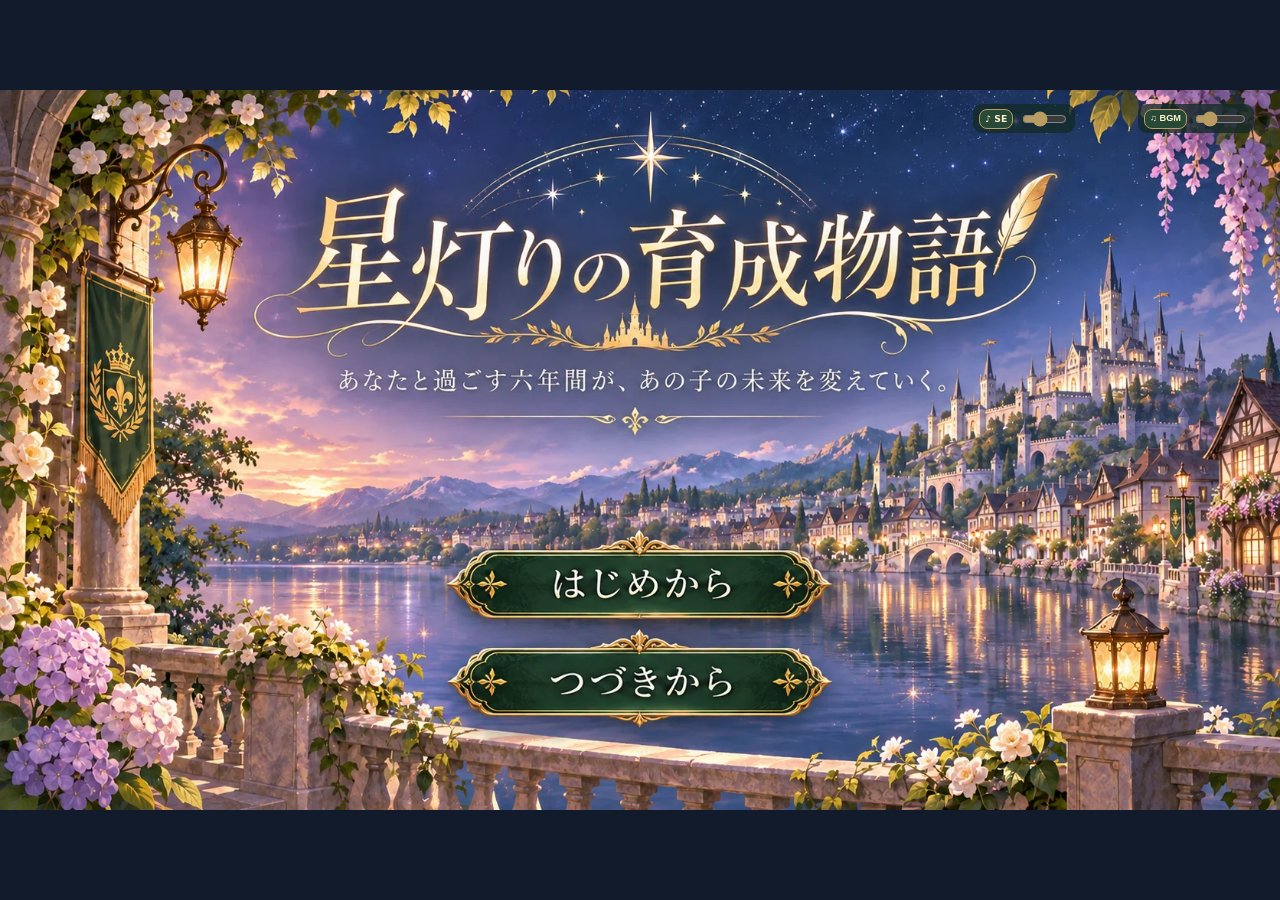
<file: index.html>
<!doctype html>
<html lang="ja"><head><meta charset="utf-8"><meta name="viewport" content="width=device-width,initial-scale=1,viewport-fit=cover"><meta name="theme-color" content="#080d12"><title>エルゼン王国 星灯りの育成物語</title>
<style>
html,body{margin:0;width:100%;height:100%;overflow:hidden;background:#080d12;-webkit-text-size-adjust:100%;text-size-adjust:100%}
#canvas-viewport{position:absolute;inset:0;overflow:auto;overscroll-behavior:contain;-webkit-overflow-scrolling:touch}
#canvas-surface{position:relative;width:100%;height:100%}
#canvas-holder{position:absolute;inset:0 auto auto 0;width:100%;height:100%}
#game-frame{position:relative;display:block;border:0;width:100%;height:100%;transform-origin:top left}
#canvas-tools[hidden]{display:none!important}
#canvas-tools{position:fixed;z-index:5;display:flex;gap:3px;align-items:center;padding:3px;background:#07121bd9;border-radius:6px;color:#edf1ee;box-sizing:border-box;font:12px/1.2 sans-serif}
#canvas-tools button{box-sizing:border-box;min-width:30px;min-height:28px;border:1px solid #91a5ad88;border-radius:4px;background:#18303b;color:inherit;padding:3px 7px;font:12px/1.2 sans-serif;cursor:pointer}
#canvas-tools button:focus-visible{outline:2px solid #f9dd9a;outline-offset:2px}
#canvas-ratio{position:absolute;overflow:hidden;width:1px;height:1px;clip-path:inset(50%)}
</style></head><body>
<main id="canvas-viewport" aria-label="エルゼン王国 星灯りの育成物語"><div id="canvas-surface"><div id="canvas-holder"><iframe id="game-frame" title="エルゼン王国 星灯りの育成物語" allow="autoplay; fullscreen" src="about:blank"></iframe></div></div></main>
<nav id="canvas-tools" aria-label="画面全体の拡大縮小" hidden><button id="canvas-minus" aria-label="画面全体を縮小">−</button><button id="canvas-plus" aria-label="画面全体を拡大">＋</button><button id="canvas-reset">全体</button><span id="canvas-ratio" role="status" aria-live="polite"></span></nav>
<script src="whole-canvas.js?v=1"></script></body></html>
</file>
<file: style.css>
:root{font-family:"Hiragino Kaku Gothic ProN","Yu Gothic",Meiryo,system-ui,sans-serif;color:#283b32;background:#e9e1ce;font-synthesis:none}*{box-sizing:border-box}body{margin:0;background:radial-gradient(circle at 50% 0,#f7f0df 0,#e8dfca 65%,#d9cdb5 100%);min-height:100vh}button,input,select{font:inherit}button{cursor:pointer;border:1px solid #b39b6f;border-radius:9px;background:#faf4e4;color:#30463a;padding:10px 15px;font-weight:700}button:hover:not(:disabled){filter:brightness(.96)}button:focus-visible,input:focus-visible,select:focus-visible{outline:3px solid #bd9c54;outline-offset:2px}button:disabled{opacity:.48;cursor:not-allowed}.primary{background:#315645;color:#fff8e9;border-color:#315645;box-shadow:0 3px 0 #1d392d}.gold{background:#bd9350;color:#fff;border-color:#a58042}.quiet{background:transparent;border-color:#8a9a8b;color:inherit}.danger{color:#9b493d;border-color:#c6a49b}.app-shell{max-width:1210px;margin:auto;padding:0 24px}.topbar{display:flex;align-items:center;justify-content:space-between;gap:20px;padding:26px 0 19px;border-bottom:2px solid #bfae89}.topbar h1{font-family:Georgia,"Yu Mincho",serif;font-size:clamp(25px,3vw,37px);margin:4px 0;color:#284637;letter-spacing:.08em}.eyebrow,.kicker{font-size:11px;letter-spacing:.19em;color:#8b7147;font-weight:800}.top-actions{display:flex;gap:8px;flex-wrap:wrap}main{padding:26px 0 35px;min-height:65vh}footer{text-align:center;padding:18px;color:#827960;font-size:12px;border-top:1px solid #c7b998}.panel{background:#fffaf0;border:1px solid #cdbd99;border-radius:15px;box-shadow:0 7px 18px #4e452a12;overflow:hidden}.panel-pad{padding:23px}.panel-head{padding:16px 22px;background:#e9dfc9;border-bottom:1px solid #d0bd91;display:flex;justify-content:space-between;align-items:center;gap:10px}.panel-head h2,.panel h2{font-family:Georgia,"Yu Mincho",serif;margin:0;font-size:20px;color:#304a3b}.hero{max-width:820px;margin:30px auto}.hero-inner{padding:45px clamp(24px,6vw,70px);text-align:center}.seal{width:82px;height:82px;margin:0 auto 22px;border:2px solid #b49a60;border-radius:50%;display:grid;place-items:center;color:#ae8641;font-family:Georgia,serif;font-size:35px;box-shadow:inset 0 0 0 5px #f6ecd5}.hero h2{font-size:clamp(29px,5vw,46px);line-height:1.4}.lead{font-size:15px;color:#6b6758;line-height:2;max-width:580px;margin:20px auto 28px}.name-input{max-width:310px;margin:0 auto 20px;text-align:left}.name-input label{font-size:13px;font-weight:700;display:block;margin-bottom:7px}input[type=text],input[type=number],select{width:100%;padding:11px 12px;border:1px solid #c8b896;border-radius:8px;background:#fffdf7;color:#2c4236}.hero-buttons{display:flex;justify-content:center;flex-wrap:wrap;gap:11px}.hero-buttons button{min-width:150px}.hint{font-size:12px;color:#8a7962;line-height:1.6}.dashboard{display:grid;grid-template-columns:310px minmax(0,1fr);gap:20px}.side-stack,.main-stack{display:flex;flex-direction:column;gap:19px}.identity{text-align:center;background:linear-gradient(150deg,#315443,#213c31);padding:26px;color:#f9edcf}.portrait{border:1px solid #bca674;border-radius:50%;width:94px;height:94px;display:grid;place-items:center;margin:0 auto 14px;font-size:42px;background:#446b55;color:#ffedbf}.identity h2{color:#fff6db;font-size:25px}.identity p{margin:7px 0;color:#d8d2b7;font-size:13px}.date-line{display:flex;justify-content:space-around;border-top:1px solid #718a79;padding-top:16px;margin-top:18px}.date-line strong{display:block;font-size:20px;color:#fff}.date-line small{font-size:11px;color:#d7d0b6}.stats{display:grid;gap:13px}.stat-row{display:grid;grid-template-columns:48px 1fr 32px;align-items:center;gap:9px;font-size:13px}.bar{height:8px;background:#e9e1d0;border-radius:20px;overflow:hidden}.fill{height:100%;background:#53806b;border-radius:20px}.resource-list{display:grid;grid-template-columns:1fr 1fr;gap:10px}.resource{padding:12px;border:1px solid #ded2b7;background:#f8f0df;border-radius:9px}.resource span{font-size:11px;color:#776e5c}.resource strong{display:block;font-size:20px;margin-top:4px}.resource small{display:block;color:#9b7855;font-size:10px}.section-note{font-size:13px;color:#756e5d;line-height:1.7;margin:8px 0 0}.schedule-grid{display:grid;grid-template-columns:repeat(2,minmax(0,1fr));gap:12px;margin:17px 0}.slot{border:1px solid #d9c8a8;border-radius:12px;padding:13px;background:#fcf6e8}.slot label{display:block;font-size:12px;font-weight:800;color:#8a734a;margin-bottom:8px}.slot select{font-weight:700}.slot .effect{font-size:12px;color:#746d5c;min-height:36px;margin:10px 0 0;line-height:1.5}.cost{background:#f2ead7;border-radius:9px;padding:14px;display:flex;align-items:center;justify-content:space-between;gap:12px;flex-wrap:wrap}.cost strong{font-size:15px}.cost small{display:block;color:#756e5e;font-size:12px;margin-top:4px}.actions{display:flex;justify-content:flex-end;gap:10px;margin-top:17px;flex-wrap:wrap}.speech{border-left:4px solid #b89455;background:#f5eddb;padding:15px 17px;border-radius:4px 10px 10px 4px;color:#455a49;line-height:1.8}.speech:before{content:'本人のことば';display:block;font-size:10px;color:#987747;font-weight:bold;letter-spacing:.12em}.warning{border:1px solid #cf9a79;background:#fff0e1;padding:12px 14px;border-radius:9px;color:#8b4b37;font-size:13px;line-height:1.6;margin-top:12px}.notice{font-size:13px;color:#58705b;margin-top:12px}.progress{height:10px;background:#e1d4b9;border-radius:50px;overflow:hidden;margin:18px 0}.progress .fill{background:#b58c4e}.phase-heading{font-family:Georgia,"Yu Mincho",serif;font-size:27px;margin:8px 0 6px;color:#304a3b}.center{max-width:780px;margin:20px auto}.log-list{display:flex;flex-direction:column;gap:9px;max-height:340px;overflow:auto;margin:17px 0}.log-entry{padding:13px 15px;background:#f6eedb;border:1px solid #e0d2b3;border-radius:9px;font-size:13px;line-height:1.7}.log-entry strong{color:#345a45}.log-entry small{color:#826e51}.event-card{border-top:5px solid #b38b4d}.event-card .event-body{padding:30px}.event-card h2{font-size:28px;margin:7px 0 15px}.event-card p{line-height:1.9;color:#5b6153}.choices{display:grid;gap:10px;margin-top:24px}.choices button{text-align:left;padding:14px 18px}.result-grid{display:grid;grid-template-columns:repeat(2,1fr);gap:10px;margin:18px 0}.delta{padding:10px 13px;background:#f6eddb;border-radius:9px;font-size:13px;display:flex;justify-content:space-between}.positive{color:#2d7550}.negative{color:#a15a42}.ending{text-align:center;padding:40px 28px}.ending .job{font-family:Georgia,"Yu Mincho",serif;color:#9b7946;font-size:clamp(34px,5vw,52px);margin:9px 0 15px}.ending p{line-height:2;max-width:590px;margin:16px auto}.tag{font-size:11px;color:#796a4d;border:1px solid #cdbb96;padding:5px 9px;border-radius:30px}.debug-toggle{margin-top:20px;font-size:12px;background:transparent;border:0;color:#8a846e;text-decoration:underline}.debug-panel{margin-top:16px;padding:17px;border:1px dashed #baa781;background:#f6f0e1;border-radius:10px}.debug-grid{display:grid;grid-template-columns:repeat(3,1fr);gap:11px}.debug-grid label{font-size:12px}.debug-grid input,.debug-grid select{margin-top:5px}.debug-actions{display:flex;gap:8px;flex-wrap:wrap;margin-top:14px}.turn-badge{background:#315443;color:white;padding:7px 12px;border-radius:30px;font-size:12px}.mini-muted{color:#85775f;font-size:12px}.divider{height:1px;background:#dfd1b4;margin:20px 0}@media(max-width:850px){.dashboard{grid-template-columns:1fr}.side-stack{display:grid;grid-template-columns:1fr 1fr}.identity{grid-row:span 2}.app-shell{padding:0 15px}}@media(max-width:570px){.topbar{align-items:flex-start;flex-direction:column;padding-top:17px}.topbar h1{font-size:26px}.top-actions{width:100%}.top-actions button{flex:1}.side-stack{display:flex}.schedule-grid,.result-grid{grid-template-columns:1fr}.panel-pad{padding:18px}.panel-head{padding:14px 17px}.hero{margin:5px auto}.hero-inner{padding:30px 20px}.debug-grid{grid-template-columns:repeat(2,1fr)}.cost{align-items:flex-start}.actions button{flex:1}.resource strong{font-size:17px}}
</file>
<file: world.css>
/* 世界設定 Ver.1.0 の控えめな色彩調整。既存のレスポンシブ構造を維持。 */
.place-note{margin:5px 0 0;color:#74664f;font-size:11px;line-height:1.65}
.date-line{gap:7px}
.date-line>div:nth-child(2){flex:1.5}
.date-line>div:nth-child(2) strong{font-size:13px;line-height:1.4;white-space:normal}
.topbar{border-bottom-color:#986e4d}
.panel{border-color:#b9a082;box-shadow:0 7px 18px #3f2d2416}
.panel-head{background:#eadac1}
.seal{border-color:#9a6c4c;color:#935d3c}
.tag{border-color:#a77d61}
.identity{background:linear-gradient(145deg,#2a443c,#40352f)}
.speech{border-left-color:#9b5e50}
.gold{background:#a66d47}
.primary{background:#2d4c43}
.kicker{color:#865244}
</file>
<file: training-ui.css>
/* 1672×941 の実背景と同一コンテナで位置・サイズを管理する。 */
body.training-mode{background:#251f17}
body.training-mode .app-shell{max-width:none;padding:0}
body.training-mode .topbar,body.training-mode footer{display:none}
body.training-mode main{padding:0;min-height:0}
.training-wrap{max-width:1672px;margin:auto;color:#3b2a1c;font-family:"Yu Mincho","Hiragino Mincho ProN",Georgia,serif}
.training-stage{position:relative;width:min(100%,177.6833dvh);margin:0 auto;aspect-ratio:1672 / 941;container-type:inline-size;overflow:hidden;isolation:isolate;-webkit-text-size-adjust:100%;text-size-adjust:100%}
.training-background{position:absolute;inset:0;width:100%;height:100%;object-fit:fill;pointer-events:none;user-select:none;z-index:-1}
.training-top-title{position:absolute;left:2.8%;top:.7%;height:5.6%;width:63%;display:flex;align-items:center;gap:2.5%;color:#fbe9b9;text-shadow:0 2px 3px #071e14;font-weight:700;white-space:nowrap}
.training-top-title h2{font-size:2.05cqw;margin:0;letter-spacing:.09em;color:inherit}
.training-top-title small{position:absolute;left:25cqw;top:28%;font-size:1.08cqw;letter-spacing:.12em}
.training-top-button{position:absolute;top:.75%;height:4.8%;border:0;background:transparent;box-shadow:none;color:#f8eac3;font-size:1.13cqw;border-radius:9px;padding:0;font-family:inherit}
.training-save{left:76.9%;width:9.3%}.training-home{left:87.5%;width:11.2%}
.training-top-button:hover{background:#fff7dc1c;filter:none}
.training-portrait{position:absolute;left:.4%;top:6.7%;width:32.1%;height:93.3%;pointer-events:none;z-index:1;overflow:hidden}
.training-character-slot{position:absolute;inset:0;display:grid;place-items:end center}
.training-character-slot img{height:100%;width:auto;max-width:100%;object-fit:contain;object-position:center bottom;pointer-events:none;user-select:none}
.training-girl-label{position:absolute;left:2.3%;top:70%;width:18%;height:6.1%;z-index:4;padding:0 2%;display:flex;align-items:center;justify-content:center;gap:8%;background:linear-gradient(145deg,#19372aeb,#284b37f2);color:#fff1cb;border:2px solid #b99050;border-radius:60px;box-shadow:0 3px 8px #251b0a66;text-shadow:0 1px 2px #111}
.training-girl-label strong{font-size:2cqw;white-space:nowrap;overflow:hidden;text-overflow:ellipsis}.training-girl-label span{font-size:1.12cqw;white-space:nowrap}
.training-girl-speech{position:absolute;left:2%;top:74%;width:30.5%;min-height:0;height:21%;max-height:21%;z-index:3;overflow:hidden;padding:1.05% 1.5%;display:flex;align-items:center;gap:.6cqw;background:#fff8e8ed;border:2px solid #bf9d66;border-radius:16px;color:#3d3020;font:1.17cqw/1.45 "Yu Gothic",sans-serif;box-shadow:0 3px 12px #201b1050}
.training-speech-text{flex:1 1 auto;min-width:0}
.training-girl-speech.training-potion-speech{top:73%;height:15%;min-height:0;max-height:15%;overflow:hidden}
.training-potion-speech #turning-advance,.training-potion-speech #potion-advance,.training-girl-speech #turning-advance{font-size:.98cqw;line-height:1.35;padding:.4em .75em;border-radius:.6cqw;min-width:0;min-height:0;white-space:nowrap}
.training-stage:has(.training-potion-speech) .training-girl-label{top:68%}
.training-girl-speech.training-growth-notice{top:48%;left:2%;width:30.5%;height:34%;min-height:0;max-height:34%;padding:1.1% 1.2%;font:1.15cqw/1.42 "Yu Gothic",sans-serif;overflow:hidden;display:flex;flex-direction:column}
.training-stage:has(.training-growth-notice) .training-girl-label{top:45%}
.growth-notice-heading{color:#24513a;font-weight:800;margin-bottom:.2em;flex:none}
.growth-notice-body{flex:1 1 auto;min-height:0;overflow-y:auto;overscroll-behavior:contain;scrollbar-width:thin}
.training-growth-notice p{margin:.25em 0}
.growth-notice-close{display:block;flex:none;margin:.35em 0 0 auto;border:1px solid #bd975c;border-radius:6px;background:#284b37;color:#fff3d4;padding:.18em 1.05em;font:700 1em "Yu Gothic",sans-serif;cursor:pointer}
.training-start:disabled{opacity:.48;cursor:not-allowed;filter:grayscale(.35)}
.training-date{position:absolute;left:35.7%;top:9.8%;width:62.6%;height:5.4%;display:grid;grid-template-columns:34% 32% 34%;align-items:center;text-align:center;font-weight:700;font-size:1.52cqw;white-space:nowrap}
.training-date span+span{border-left:1px solid #ad8a58}.training-date strong{color:#28513a}
.training-statuses{position:absolute;left:35.6%;top:16.5%;width:62.6%;height:6.1%;display:grid;grid-template-columns:repeat(3,1fr)}
.training-status-item{position:relative;text-align:center;font-size:1.13cqw;font-weight:700}
/* ストレスの文字とゲージを、ごくわずかに左へ寄せる。 */
.training-status-item:nth-child(2){transform:translateX(-.35cqw)}
.status-caption{position:absolute;top:8%;width:100%;white-space:nowrap}.status-caption strong{font-size:1.22cqw;margin-left:.3em}
.status-meter{position:absolute;top:66%;left:21.5%;width:75%;height:19%;border-radius:99px;overflow:hidden;background:transparent}
.status-meter span{display:block;height:100%;background:linear-gradient(#bf785a,#9c4d40);border-radius:99px}.status-meter span.positive{background:linear-gradient(#8bb956,#568132)}
.training-stats{position:absolute;left:34.8%;top:24.6%;width:64.1%;height:20.9%;font-weight:700}
.training-career-guide{position:absolute;left:69.8%;top:40.3%;width:23.2%;height:4.5%;z-index:2;display:grid;place-items:center;padding:0 .35cqw;border:2px solid #c8a264;border-radius:.65cqw;background:#244b36;box-shadow:none;color:#f6e6b8;font:700 1.18cqw "Yu Mincho",serif;white-space:nowrap;text-align:center;text-shadow:0 1px 1px #10291d}
.training-career-guide:hover{filter:brightness(1.12)}
.career-guide-dialog{width:min(890px,94vw);max-width:94vw;max-height:88dvh;overflow:auto;margin:auto;padding:22px 25px 20px;border:3px double #b28d50;border-radius:18px;background:linear-gradient(145deg,#fff8e9,#ecddbd);color:#2e3d2d;box-shadow:0 16px 55px #0009;font-family:"Yu Mincho","Hiragino Mincho ProN",serif}
.career-guide-dialog::backdrop{background:#0e211bb8}
.career-guide-head{display:flex;justify-content:space-between;gap:12px;align-items:flex-start;border-bottom:1px solid #cbb180;padding-bottom:10px}
.career-guide-head small{font:700 11px Georgia,serif;letter-spacing:.18em;color:#907447}
.career-guide-head h2{font-size:clamp(23px,2.5vw,31px);margin:3px 0;color:#294c39}
.career-guide-x{border:1px solid #bc9e6c;background:#fff7e5;color:#395442;font-size:24px;line-height:1;padding:4px 11px}
.career-guide-intro{font-size:14px;line-height:1.7;margin:12px 0 15px}
.career-guide-cards{display:grid;grid-template-columns:repeat(2,minmax(0,1fr));gap:11px}
.career-guide-card{border:1px solid #bea36f;border-radius:10px;padding:13px 16px;background:#fffaf0e8;box-shadow:inset 0 0 0 2px #e6d8b9}
.career-guide-card h3{font-size:20px;color:#2c523c;margin:0 0 5px}
.career-guide-card p{font-size:13px;line-height:1.6;margin:5px 0 8px}
.career-guide-card small{font-size:12px;color:#967342;font-weight:700}
.career-guide-note{font-size:12px;line-height:1.55;margin:12px 0;color:#756442}
.career-guide-return{display:block;margin:12px auto 0;min-width:180px;padding:10px 24px;border:1px solid #b9965d;background:#294b36;color:#fff4d9;font-weight:700}
.training-stat{position:absolute;width:48.8%;height:19%;display:flex;align-items:center;font-size:1.42cqw}
.training-stat:nth-child(-n+4){left:0}.training-stat:nth-child(n+5){left:51.2%}
.training-stat:nth-child(1),.training-stat:nth-child(5){top:7%}
.training-stat:nth-child(2),.training-stat:nth-child(6){top:31%}
.training-stat:nth-child(3),.training-stat:nth-child(7){top:54%}
.training-stat:nth-child(4){top:77%}
.stat-icon{position:absolute;left:5%;width:9%;text-align:center;color:#826338;font-size:1.8cqw}
.stat-label{position:absolute;left:13%;width:13%;white-space:nowrap}
/* 画像に描かれたゲージ溝の左端と長さに合わせる（1672px基準）。 */
.stat-meter{position:absolute;left:27%;width:55.5%;height:21%;top:41%;background:transparent;overflow:hidden;border-radius:99px}
.training-stat:nth-child(n+5) .stat-meter{left:25.5%;width:55.5%}
.stat-meter span{display:block;height:100%;border-radius:99px;background:linear-gradient(#7ca346,#3e7333);box-shadow:inset 0 1px 1px #c6e6a5}
.training-stat strong{position:absolute;right:7%;width:11%;text-align:right;font-size:1.36cqw}
.training-plan-list{position:absolute;left:34%;top:48.4%;width:65.2%;height:35.5%;display:grid;grid-template-columns:1fr 1fr;grid-template-rows:1fr 1fr;column-gap:2.5%;row-gap:5%}
.training-plan-card{position:relative;border:0;background:transparent;border-radius:12px;box-shadow:none;color:#402b1f;min-width:0;padding:0;font-family:inherit;text-align:left}
.training-plan-card:hover{background:#ffffff20;filter:none}.training-plan-card:focus-visible{outline-offset:-6px;outline:3px solid #52754b}
.training-card-number{position:absolute;top:12%;left:5%;padding:.15em .5em;background:#244833;color:#fff1ca;border:1px solid #a88343;border-radius:4px;font-size:1.12cqw;line-height:1.4;box-shadow:0 2px 3px #4d351f55}
.training-card-number span{font-size:.9em;color:#d8b36c}
.training-action-icon{position:absolute;left:7.5%;top:34%;width:25%;height:42%;display:grid;place-items:center;font-family:Georgia,serif;color:#86603a;font-size:3.4cqw;text-shadow:0 2px 2px #fff9e6}
.training-card-title{position:absolute;left:36%;top:24%;width:59%;font-size:2.03cqw;line-height:1.25;font-weight:800;white-space:nowrap;overflow:hidden;text-overflow:ellipsis}
.training-card-effect{position:absolute;left:36%;top:51%;width:60%;border-top:1px solid #bfa375;padding-top:2%;font-size:1.01cqw;line-height:1.3;white-space:normal;color:#624c35}
.training-card-burden{position:absolute;left:36%;top:72%;width:62%;font-size:.9cqw;line-height:1.25;color:#835b44;white-space:nowrap}
.training-cost{position:absolute;left:35.4%;top:89%;height:5.4%;width:32.4%;display:flex;align-items:center;justify-content:center;gap:4%;font-size:1.16cqw;font-weight:700;white-space:nowrap}
.training-cost strong{font-size:1.35cqw;color:#245138}.training-cost small{font-size:.7cqw;color:#88725b}
.training-start{position:absolute;left:70.4%;top:87.2%;width:27.6%;height:9.2%;display:flex;align-items:center;justify-content:center;gap:.4cqw;min-width:0;min-height:0;padding:0 1cqw;overflow:hidden;background:transparent;border:0;box-shadow:none;color:#f9edc9;font-size:1.95cqw;line-height:1.1;font-family:inherit;text-shadow:0 2px 3px #06180f;white-space:nowrap}
.training-start span{margin-left:.15em}.training-start:hover{background:#e0d79b10;filter:brightness(1.1)}
.training-below{padding:10px 20px 20px;background:#f1e4c9;font-family:"Yu Gothic",sans-serif}
.training-warnings{position:absolute;left:2%;top:11%;width:30.5%;max-height:12%;z-index:3;display:flex;flex-direction:column;gap:3px;overflow:auto;scrollbar-width:thin}.training-warnings p{margin:0;padding:.35em .65em;background:#fff1e3e9;border:1px solid #cd957b;border-radius:7px;color:#8d443a;font-size:.89cqw;line-height:1.3}
.training-warning-ticker{height:7%;max-height:none;display:block;overflow:hidden;background:#fff6e8f5;border:2px solid #b36e4c;border-radius:.65cqw;color:#71342b;font:800 1.16cqw/1.35 "Yu Gothic",sans-serif;white-space:nowrap;box-shadow:0 3px 12px #1b160b88}
.warning-ticker-track{display:flex;align-items:center;width:max-content;height:100%;animation:warning-ticker-slide 24s linear infinite}
.warning-ticker-track span{display:block;white-space:nowrap;padding:0 2em}
.training-warning-ticker:hover .warning-ticker-track,.training-warning-ticker:focus-within .warning-ticker-track{animation-play-state:paused}
@keyframes warning-ticker-slide{to{transform:translateX(-50%)}}
.training-warnings:not(.training-warning-ticker) p{font-size:clamp(13px,1.03cqw,19px);line-height:1.45}
@media(prefers-reduced-motion:reduce){.warning-ticker-track{animation:none}}
.training-help{display:flex;justify-content:space-between;gap:10px;margin:6px 0;color:#6e634f;font-size:12px}
.training-debug{text-align:right}.training-debug>button{background:transparent;border:0;text-decoration:underline;font-size:12px;color:#77664c}.training-debug #debugMount{text-align:left}
/* 画面下部の説明と開発ボタンはプレイ中には見せず、必要な警告だけ残す。 */
body.training-mode .training-help,body.training-mode .training-debug{display:none}
body.training-mode .training-below{padding:0;background:transparent}
body.training-mode .training-warnings:not(:empty):not(.training-warning-ticker){padding:0;background:transparent}
/* 状態パネルは各溝の始点が均等間隔ではないため個別に補正する。 */
.training-status-item:first-child .status-meter{left:15%;width:74%}
.training-status-item:nth-child(2) .status-meter{left:19.5%;width:74%}
.training-picker{max-width:min(1240px,96vw);max-height:calc(100dvh - 32px);width:100%;border:2px solid #a78351;border-radius:15px;background:#f7eed9;color:#322e23;box-shadow:0 16px 60px #0008;padding:16px;overflow:auto;font-family:"Yu Gothic",sans-serif}
.training-picker::backdrop{background:#0f1c16a8}.picker-head{display:flex;align-items:flex-start;justify-content:space-between;border-bottom:1px solid #d7c49f;padding-bottom:12px;margin-bottom:13px}.picker-head h2{margin:4px 0;color:#304b3b;font-size:23px}.picker-head small{font-size:12px;color:#967949}.picker-close{font-size:25px;border:0;background:transparent;padding:0 10px}
.picker-actions{display:grid;grid-template-columns:repeat(4,minmax(0,1fr));gap:9px}.picker-action{display:grid;grid-template-columns:34px 1fr;gap:8px;text-align:left;padding:10px;min-height:168px;background:#fffaf0;border:1px solid #d0bb92}.picker-action.selected{border-color:#3f7450;box-shadow:inset 0 0 0 2px #4f8a60}.picker-icon{font-size:26px;color:#846039;text-align:center}.picker-action strong{display:block;color:#345544}.picker-action small{display:block;font-size:11px;margin:4px 0;color:#79664b}.picker-burden{display:block;font-size:11px;font-weight:700;color:#8d5943;margin:4px 0}.picker-desc{display:block;font-size:11px;font-weight:400;line-height:1.45}
/* 幅だけで縦積みに切り替えると、PCのブラウザ拡大時にも横長の画面が崩れる。
   画面の向きも確認し、横長では背景と操作領域を同じ座標系で縮尺する。 */
@media(max-width:1050px) and (orientation:portrait){
 .picker-actions{grid-template-columns:repeat(2,minmax(0,1fr))}.picker-action{min-height:138px}
 .training-status-item:nth-child(2){transform:none}
 body.training-mode{background:#e9dfc9}
 .training-wrap{max-width:100%}
 .training-stage{width:100%;aspect-ratio:auto;container-type:normal;display:grid;grid-template-columns:minmax(220px,33%) minmax(0,1fr);grid-template-areas:"head head" "portrait date" "portrait status" "portrait stats" "portrait cards" "portrait cost" "portrait start";gap:10px;padding:10px;overflow:visible;background:#f0dfc1}
 .training-background{display:none}
 .training-top-title,.training-top-button,.training-portrait,.training-girl-label,.training-girl-speech,.training-date,.training-statuses,.training-stats,.training-career-guide,.training-plan-list,.training-cost,.training-start{position:static;width:auto;height:auto;min-height:0;max-height:none}
 .training-top-title{grid-area:head;margin:-10px -10px 0;padding:11px 18px 56px;background:#203c30;white-space:normal;min-height:96px}
 .training-top-title h2{font-size:22px}.training-top-title small{position:static;font-size:12px}
 .training-top-button{position:absolute;top:11px;width:auto;height:34px;padding:4px 12px;border:1px solid #af8b52;font-size:12px;background:#3b3328;border-radius:7px;z-index:2}
 .training-save{left:auto;right:114px}.training-home{left:auto;right:10px}
 .training-portrait{grid-area:portrait;background:#574333 url('assets/elsen_training_ui_bg_v2.webp') left center/auto 100% no-repeat;min-height:400px;border:3px ridge #af8959;border-radius:12px;position:relative;overflow:hidden}
 .training-girl-label{grid-area:portrait;z-index:1;align-self:end;justify-self:start;margin:0 0 16px 12px;padding:6px 14px;display:flex;gap:8px;box-shadow:0 3px 8px #251b0a55}.training-girl-label strong{font-size:22px}.training-girl-label span{font-size:14px}
 .training-girl-speech{grid-area:portrait;z-index:1;align-self:start;justify-self:center;margin-top:24px;width:88%;font-size:13px;padding:10px}
 .training-girl-speech.training-potion-speech{position:static;top:auto;height:auto;max-height:none;min-height:0;overflow:visible}
 .training-stage:has(.training-potion-speech) .training-girl-label{top:auto}
 .training-warnings{position:static;grid-area:portrait;align-self:start;justify-self:center;width:90%;max-height:100px;margin:7px 0 0;z-index:3}.training-warnings p{font-size:11px}
 .training-warning-ticker{height:48px;max-height:48px;font-size:15px;border-radius:7px}
 .training-stage:has(.training-warnings) .training-girl-speech:not(.training-growth-notice){margin-top:105px}
 .training-girl-speech.training-growth-notice{position:static;width:88%;height:clamp(220px,36vh,340px);max-height:340px;min-height:0;padding:10px;font-size:13px;margin-top:24px}
 .training-date{grid-area:date;display:grid;background:#fff6e5;border:1px solid #c4aa79;border-radius:9px;padding:12px 5px;font-size:clamp(12px,1.6vw,17px)}
 .training-statuses{grid-area:status;display:grid;background:#fff6e5;border:1px solid #c4aa79;border-radius:9px;padding:9px;gap:5px}
 .training-status-item{min-height:48px;font-size:13px}.status-caption{position:static}.status-caption strong{font-size:14px}.status-meter,.training-status-item:first-child .status-meter,.training-status-item:nth-child(2) .status-meter{top:57%;left:9%;width:82%;height:10px;background:#d3c6b0}
 .training-stats{grid-area:stats;background:#fff6e5;border:1px solid #c4aa79;border-radius:9px;display:grid;grid-template-columns:repeat(2,1fr);gap:8px;padding:12px}
 .training-career-guide{grid-area:stats;align-self:end;justify-self:end;z-index:2;width:42%;height:30px;margin:0 18px 8px 0;font-size:12px;border-radius:7px}
 .training-stat{position:relative!important;left:auto!important;top:auto!important;width:auto;height:27px;font-size:14px}.stat-icon{font-size:19px;left:0}.stat-label{left:14%;width:23%}.stat-meter,.training-stat:nth-child(n+5) .stat-meter{left:39%;width:42%;height:9px;top:10px;background:#d3c6b0}.training-stat strong{font-size:14px;right:0}
 .training-plan-list{grid-area:cards;display:grid;grid-template-columns:repeat(2,minmax(0,1fr));gap:8px}
 .training-plan-card{height:110px;background:#fff6e5;border:1px solid #b89b6d}.training-card-number{font-size:11px;left:7px;top:6px}.training-action-icon{font-size:27px;left:5%;top:36%;width:25%}.training-card-title{font-size:clamp(15px,2vw,20px);left:34%;top:19%}.training-card-effect{font-size:11px;left:34%;top:52%;width:62%}.training-card-burden{font-size:10px;left:34%;top:80%}
 .training-cost{grid-area:cost;background:#fff6e5;border:1px solid #b89b6d;border-radius:9px;padding:12px;font-size:13px;display:flex;flex-wrap:wrap}.training-cost strong{font-size:15px}.training-cost small{font-size:10px}
 .training-start{grid-area:start;min-height:55px;font-size:24px;background:#234832;border:2px solid #a7854c;border-radius:12px;box-shadow:inset 0 0 0 3px #385d45,0 3px 8px #0002}
 .training-below{padding:10px}
}
@media(max-width:650px) and (orientation:portrait){
 .training-stage{grid-template-columns:1fr;grid-template-areas:"head" "portrait" "date" "status" "stats" "cards" "cost" "start"}
 .training-top-title{padding:12px 10px 105px;flex-wrap:wrap}.training-top-title h2{font-size:21px}.training-top-title small{font-size:11px}
 .training-top-button{top:54px;height:29px}.training-save{right:116px}.training-home{right:10px}
 .training-portrait{min-height:235px;background-size:cover;background-position:left 36%}
 .training-portrait:has(.training-growth-notice){min-height:330px}
 .training-girl-speech{justify-self:end;width:57%;margin-right:12px;max-height:100px}
 .training-girl-speech.training-growth-notice{width:88%;max-height:220px;margin-right:0}
 .training-girl-label{margin-bottom:10px}
 .training-date{font-size:12px}.training-date span{line-height:1.6}.training-statuses{grid-template-columns:repeat(3,1fr)}
 .training-stats{gap:5px}.training-stat{font-size:12px}.stat-icon{font-size:15px}.stat-label{left:15%}.stat-meter,.training-stat:nth-child(n+5) .stat-meter{left:40%;width:39%}
 .training-career-guide{position:static;grid-area:auto;width:100%;height:40px;margin:0;font-size:14px}
 .training-stage{grid-template-areas:"head" "portrait" "date" "status" "stats" "guide" "cards" "cost" "start"}
 .training-career-guide{grid-area:guide}
 .career-guide-cards{grid-template-columns:1fr}.career-guide-dialog{padding:15px;max-height:90dvh}
 .training-plan-card{height:106px}.training-card-title{font-size:16px}.training-card-effect{font-size:10px}
 .training-help{display:block}.training-help span{display:block;margin-top:5px}
 .picker-actions{grid-template-columns:1fr}.picker-action{min-height:88px}
}
</file>
<file: cinematic.css>
/* 画面B・Cの独立した16:9ステージ。文字はすべてHTMLで描画する。 */
body.cinematic-mode{margin:0;background:#171e19;overflow:hidden}
body.cinematic-mode .app-shell{max-width:none;padding:0}
body.cinematic-mode .topbar,body.cinematic-mode footer{display:none}
body.cinematic-mode main{padding:0;min-height:0}
.novel-screen,.report-screen{height:100dvh;width:100%;display:grid;place-items:center;overflow:hidden;background:#121b16;font-family:"Yu Mincho","Hiragino Mincho ProN",serif}
.novel-stage,.report-stage{position:relative;aspect-ratio:16/9;width:min(100vw,177.7778dvh);max-height:100dvh;overflow:hidden;container-type:inline-size;isolation:isolate;color:#2f2619;-webkit-text-size-adjust:100%;text-size-adjust:100%}
.novel-backdrop,.report-ambience{position:absolute;inset:0;background:radial-gradient(circle at 25% 25%,#a6a47d 0%,#4d634d 42%,#283d35 100%);z-index:0}
.novel-background{position:absolute;inset:0;width:100%;height:100%;object-fit:cover;z-index:1}
.novel-character,.report-character{position:absolute;left:-1%;top:0;bottom:0;width:62%;height:120%;z-index:2;pointer-events:none}
.novel-portrait,.report-portrait{height:100%;width:100%;object-fit:contain;object-position:center bottom}
.novel-location{position:absolute;left:1.5%;top:1.5%;z-index:7;border:1px solid #ccaf72;border-radius:50px;background:#213d2eea;color:#fff3cf;padding:.55% 2.4%;font-size:1.65cqw;font-weight:700;box-shadow:0 3px 10px #0006}
.novel-controls{position:absolute;right:1.5%;top:1.5%;z-index:8;display:flex;gap:1cqw}
.novel-control{background:#284329 url('assets/ui_button_v2.png') center/100% 100% no-repeat;border:0;color:#fff7d8;min-width:11cqw;height:3.6cqw;padding:.2cqw 1.2cqw;font:700 1.48cqw "Yu Mincho",serif;text-shadow:0 1px 2px #0008;cursor:pointer;box-shadow:none}
.novel-control:hover{filter:brightness(1.12)}
.novel-dialogue{position:absolute;left:1%;right:1%;top:79%;height:20%;z-index:5;background:url('assets/ui_dialogue_v2.png') center/100% 100% no-repeat;display:flex;align-items:center;padding:1.6% 9% 1% 10%}
.novel-dialogue p{font-size:1.65cqw;line-height:1.55;font-weight:700;margin:0;width:100%;max-height:90%;overflow:hidden}
.novel-name,.report-name{position:absolute;left:4.6%;top:-13%;width:19%;height:35%;background:url('assets/ui_nameplate_v2.png') center/100% 100% no-repeat;display:grid;place-items:center;color:#f8efd5;text-shadow:0 2px 2px #14291e;font:700 1.55cqw "Yu Mincho",serif;white-space:nowrap;overflow:hidden;padding:0 2.5%}
.novel-counter{position:absolute;right:6%;bottom:12%;font-size:1.2cqw;color:#806e4c}
.report-stage{background:linear-gradient(120deg,#a4a07a,#e7d2a1 60%,#594e36)}
.report-ambience{background:radial-gradient(circle at 18% 22%,#b7b49a,#658475 48%,#253e37)}
.report-art{position:absolute;inset:0;width:100%;height:100%;object-fit:cover;z-index:1;pointer-events:none}
.report-character{left:0;top:2%;width:68%;height:89%;opacity:.96}
.report-panel{position:absolute;z-index:4;right:2%;top:7%;height:74%;width:31%;padding:1.3% 2%;overflow:hidden;border:5px double #aa874a;border-radius:3cqw;background:linear-gradient(#fff7e9f5,#f7e5c8f6);box-shadow:0 6px 28px #0006;font-weight:700}
.report-kicker{font-size:.78cqw;letter-spacing:.1em;color:#82714f}.report-panel h2{font-size:2.05cqw;margin:.3cqw 0;text-align:center;color:#284631}.report-period{text-align:center;margin:0 0 .4cqw;padding:.3cqw;background:#e7d4af;font-size:1.13cqw}
.report-section{border-top:1px solid #d2b985;padding:.35cqw 0}.report-section h3{margin:.1cqw 0 .3cqw;font-size:1.16cqw;color:#896d3c}.report-row-grid{display:grid;grid-template-columns:repeat(2,minmax(0,1fr));column-gap:.7cqw}.report-row{display:flex;justify-content:space-between;gap:.3cqw;border-bottom:1px solid #c5b59b;padding:.2cqw .25cqw;font-size:1.1cqw;white-space:nowrap}.report-row strong{color:#2d643b}.report-row strong.negative{color:#a3553d}.report-empty{font-size:1.1cqw;color:#796c5c}.report-details{font-size:.88cqw;margin-top:.4cqw;line-height:1.35}.report-details summary{cursor:pointer;color:#386247}.report-details ol{padding-left:1.4em}
.report-name{z-index:7;top:77.5%;left:3%;width:23%;height:7%;padding:0 3%}
.report-panel:has(.report-details[open]){overflow:auto}
.report-trust-note{margin:.3cqw .1cqw;font-size:1cqw;line-height:1.45;color:#885343}
.report-comment{position:absolute;left:1%;bottom:2%;width:67%;min-height:18%;z-index:5;background:url('assets/ui_dialogue_v2.png') center/100% 100% no-repeat;padding:1.5% 5% 2.5% 7%;display:flex;align-items:center}.report-comment p{font-size:1.65cqw;line-height:1.55;font-weight:700;margin:0;max-height:100%;overflow:hidden}.report-comment-name{display:none}
.report-next{position:absolute;right:2%;bottom:6%;width:29%;height:11%;z-index:6;display:flex;align-items:center;justify-content:center;min-width:0;min-height:0;padding:0 1cqw;overflow:hidden;white-space:nowrap;background:url('assets/ui_button_v2.png') center/100% 100% no-repeat;border:0;color:#fff6d9;font:700 1.83cqw/1.1 "Yu Mincho",serif;cursor:pointer;text-shadow:0 2px 2px #10271b}
.report-next:hover{filter:brightness(1.12)}
@media(max-aspect-ratio:10/12){.novel-screen,.report-screen{height:100dvh}.novel-stage,.report-stage{width:100vw;max-height:100dvh}.novel-dialogue p{font-size:2cqw}.novel-control{font-size:1.7cqw}}
@media(max-height:420px){.novel-control{min-height:28px;font-size:12px}.novel-dialogue p{font-size:max(12px,1.65cqw)}.report-next{font-size:1.83cqw}}
/* イベントは立ち絵を重ねず、16:9のスチルと既存ノベル枠で描画。 */
.event-backdrop{background:radial-gradient(circle at 35% 24%,#b9ac83,#4b6654 52%,#1b302a)}
.event-art{position:absolute;inset:0;width:100%;height:100%;object-fit:contain;z-index:1;pointer-events:none}
.event-location{border-radius:1.2cqw;max-width:78%;overflow:hidden;text-overflow:ellipsis;white-space:nowrap}
.event-dialogue{z-index:6}
.event-dialogue p{padding-right:18%;font-size:1.65cqw}
.event-advance{position:absolute;right:13%;bottom:23%;z-index:8;min-height:2.8cqw;min-width:8.5cqw;padding:.35cqw .8cqw;color:#fff2cb;background:#294b37;border:1px solid #c7ab73;font:700 1.12cqw 'Yu Mincho',serif;white-space:nowrap}
.event-choices{position:absolute;top:34%;left:43%;right:10%;bottom:24%;z-index:7;display:flex;flex-direction:column;justify-content:center;gap:.9cqw;pointer-events:none}
.event-choices button{pointer-events:auto;width:100%;min-height:4.3cqw;padding:.7cqw 1.4cqw;border:2px solid #c6a76c;border-radius:.8cqw;background:linear-gradient(120deg,#244b38f5,#3e684cee);color:#fff6de;text-align:left;text-shadow:0 1px 2px #11281e;font:700 1.35cqw 'Yu Mincho',serif;box-shadow:0 3px 10px #0008}
.event-choices button:focus-visible{outline:3px solid #f4dc94}
@media(max-height:420px){.event-dialogue p{font-size:max(12px,1.65cqw)}.event-choices button{min-height:30px;font-size:max(11px,1.35cqw);padding:4px 9px}.event-advance{min-height:24px;font-size:11px}}
/* 誕生日スチルは単独レイヤー。年齢ごとのトリミング調整に対応する。 */
.birthday-stage .birthday-art{object-fit:contain;object-position:center center}
.birthday-dialogue p{font-size:1.65cqw}
.birthday-stage .novel-controls{right:1.5%;top:1.5%}
/* オープニングは既存イベントのノベル枠と送りボタンを共有する。 */
.opening-stage .opening-art{object-fit:contain;object-position:center center}
.opening-stage .opening-dialogue p{font-size:1.65cqw;line-height:1.55;max-height:100%;overflow:hidden;white-space:pre-line;padding-right:19%}
.opening-dialogue .event-advance{right:12%;bottom:21%}
@media(max-height:420px){.opening-stage .opening-dialogue p{font-size:max(12px,1.65cqw)}}
</file>
<file: ending.css>
/* 1920×1080の一枚絵と独立UI。画像は後日 assets/ に登録するだけで切り替わる。 */
body:has(.ending-screen),body:has(.ending-summary){overflow:hidden}
body:has(.ending-screen) .app-shell,body:has(.ending-summary) .app-shell{max-width:none;margin:0;padding:0;width:100%}
body:has(.ending-screen) header,body:has(.ending-summary) header,body:has(.ending-screen) footer,body:has(.ending-summary) footer{display:none!important}
body:has(.ending-screen) main,body:has(.ending-summary) main{padding:0!important;margin:0!important;max-width:none!important;width:100%!important}
.ending-screen,.ending-summary{width:100vw;height:100dvh;overflow:hidden;background:#14251f;display:grid;place-items:center;color:#33251a;font-family:'Yu Mincho','Hiragino Mincho ProN',serif}
.ending-stage{position:relative;width:min(100vw,177.77778dvh);height:min(100dvh,56.25vw);overflow:hidden;isolation:isolate;container-type:inline-size;background:#2d4138;cursor:pointer}
.ending-fallback,.ending-art{position:absolute;inset:0;width:100%;height:100%;z-index:0}
.ending-fallback{background:radial-gradient(ellipse at 26% 38%,#ba9f79 0,#657a65 44%,#213b38 90%)}
.ending-art{object-fit:cover;pointer-events:none}
.ending-stage:after{content:'';position:absolute;inset:0;background:linear-gradient(180deg,rgba(10,27,22,.48),transparent 24%,transparent 63%,rgba(23,24,19,.16));pointer-events:none;z-index:1}
.ending-location,.ending-progress{position:absolute;z-index:4;top:2.2%;font-size:clamp(11px,1.4vw,26px);letter-spacing:.06em;color:#fff4d7;text-shadow:0 2px 5px #172018;background:rgba(21,43,30,.76);border:1px solid #c8a960;border-radius:999px;padding:.4em 1.2em}
.ending-location{left:2%}.ending-progress{right:2%}
.ending-dialogue{position:absolute;z-index:3;left:1.2%;right:1.2%;bottom:2%;min-height:20%;box-sizing:border-box;padding:2.8% 4.8% 2.2%;border:3px solid #bc9b58;border-radius:clamp(12px,2vw,32px);background:linear-gradient(120deg,rgba(255,249,230,.97),rgba(246,227,191,.96));box-shadow:inset 0 0 0 2px #fff6de,0 5px 18px #1b251a9c;display:flex;align-items:center}
.ending-dialogue p{margin:0;padding-right:12%;font-size:1.65cqw;line-height:1.55;letter-spacing:normal;font-weight:700;max-height:5.1em;overflow:hidden;overflow-wrap:anywhere}
.ending-speaker{position:absolute;top:-18%;left:4%;min-width:15%;padding:.22em 1.7em;font-size:clamp(13px,1.65vw,29px);color:#fff7df;background:#203e29;border:2px solid #d5b774;border-radius:999px;text-align:center;box-shadow:0 2px 9px #22361eaa}
.ending-advance{position:absolute;right:2%;bottom:10%;border:1px solid #d0a351;border-radius:100px;padding:.5em 1.2em;color:#f8edcf;background:#23452c;font-size:clamp(12px,1.35vw,24px);cursor:pointer}
.ending-advance:hover,.ending-advance:focus-visible{background:#416c3f;outline:2px solid #e4c477}
.ending-closing{justify-content:center;text-align:center}.ending-closing p{padding:0 9%;font-weight:bold}
.ending-finish{position:absolute;z-index:3;bottom:25%;right:3%;color:#fff6d9;text-shadow:0 2px 8px #182a23;font-size:clamp(12px,1.5vw,26px)}
.ending-summary{padding:3vw;box-sizing:border-box;background:radial-gradient(circle at 45% 25%,#4c6b4e,#142c2a 80%)}
.ending-summary-card{width:min(760px,92vw);max-height:90dvh;overflow:auto;padding:clamp(20px,4vw,52px);box-sizing:border-box;text-align:center;color:#342619;border:3px solid #b49354;border-radius:24px;background:#f7ecd0;box-shadow:0 25px 65px #070d0b99}
.ending-summary-card h2{font-size:clamp(25px,3vw,46px);margin:.4em 0}.ending-summary-card>p{font-size:clamp(16px,2vw,26px)}
.ending-summary-stats{display:flex;justify-content:center;flex-wrap:wrap;gap:.4em 1.2em;margin:1.5em 0}.ending-summary-sub{font-size:14px!important}
@media(max-aspect-ratio: 10/9){.ending-screen:before{content:'画面を横向きにすると、物語をより大きく表示できます。';position:absolute;top:2%;z-index:6;color:#fff7d7;font-size:12px}.ending-speaker{font-size:12px}}
@media(max-height:420px){.ending-dialogue p{font-size:max(12px,1.65cqw)}}
</file>
<file: title.css>
/* 描き込まれたタイトルとボタンの位置を画像座標に合わせて保持する。 */
body.title-mode{margin:0;background:#121b2b;overflow:hidden}
body.title-mode .app-shell{max-width:none;padding:0}
body.title-mode .topbar,body.title-mode footer{display:none}
body.title-mode main{min-height:0;padding:0}
.title-screen{width:100vw;height:100dvh;display:grid;place-items:center;overflow:hidden;background:#121b2b}
.title-stage{position:relative;aspect-ratio:1672/941;width:min(100vw,177.6833dvh);max-height:100dvh;flex:none;isolation:isolate}
.title-art{display:block;width:100%;height:100%;object-fit:contain;user-select:none;pointer-events:none}
.title-hit{position:absolute;z-index:2;display:block;padding:0;border:0;border-radius:4%;background:transparent;color:transparent;box-shadow:none;cursor:pointer;-webkit-tap-highlight-color:transparent}
.title-hit:hover:not(:disabled){filter:none;background:#fff8d20b}
.title-hit:focus-visible{outline:3px solid #fff3ad;outline-offset:3px;box-shadow:0 0 0 6px #163c35ad}
.title-hit-new{left:35%;top:64%;width:30%;height:10%}
.title-hit-continue{left:35%;top:77.6%;width:30%;height:10%}
.title-message{position:absolute;z-index:3;top:89%;left:26%;width:48%;min-height:0;margin:0;text-align:center;color:#fff5d5;font:700 clamp(12px,1.4vw,20px) "Yu Mincho",serif;text-shadow:0 2px 6px #000;background:transparent;pointer-events:none}
.name-dialog{position:fixed;inset:0;margin:auto;width:min(520px,90vw);max-width:90vw;max-height:92dvh;overflow:auto;padding:clamp(20px,3vw,35px);border:4px double #b89959;border-radius:22px;background:linear-gradient(135deg,#fff9e9,#efe1bf);box-shadow:0 20px 55px #000b;color:#263e31;font-family:"Yu Mincho","Hiragino Mincho ProN",serif}
.name-dialog::backdrop{background:#0b1727a6}
.name-dialog h2{font-size:clamp(21px,2.4vw,29px);line-height:1.5;text-align:center;color:#2f5038;margin:0 0 24px}
.name-dialog label{display:block;font-weight:700;font-size:16px;margin-bottom:8px}
.name-dialog input{display:block;width:100%;min-height:48px;padding:10px 14px;border:2px solid #bba06c;border-radius:9px;font:20px "Yu Gothic",sans-serif;background:#fffdf6;color:#273d33}
.name-error{min-height:1.6em;margin:7px 0;color:#a34536;font-size:14px}
.name-dialog-buttons{display:flex;gap:12px;justify-content:center;flex-wrap:wrap}
.name-dialog-buttons button{flex:1 1 170px;min-height:47px;padding:9px 15px;border:1px solid #b89959;border-radius:10px;font-size:16px}
.name-dialog-buttons .name-confirm{background:#274b35;color:#fff1cf}
@media(max-height:500px){.name-dialog{padding:14px 20px}.name-dialog h2{margin-bottom:10px;font-size:20px}.name-dialog-buttons button{min-height:39px}.name-dialog input{min-height:40px}.name-error{margin:3px 0}}
</file>
<file: audio.css>
#se-controls{display:flex;align-items:center;gap:7px;z-index:15;white-space:nowrap}
#se-controls button{font-size:12px;line-height:1.2;padding:7px 9px;min-width:65px;border:1px solid #b99c61;border-radius:8px;background:#274936;color:#fff4cf}
#se-controls input{width:72px;accent-color:#b99c61;cursor:pointer}
.title-stage #se-controls{position:absolute;top:2%;right:16%;max-width:14%;padding:clamp(2px,.35cqw,6px) clamp(3px,.48cqw,8px);border-radius:9px;background:#122b27c9}
.title-stage #se-controls button{font-size:clamp(9px,.72cqw,13px);min-width:0;padding:.35em .55em}
.title-stage #se-controls input{width:clamp(25px,3.5cqw,58px);min-width:0}
.top-actions #se-controls{margin-left:5px}
@media(max-width:600px){#se-controls input{width:53px}.top-actions #se-controls{margin-left:0}}
</file>
<file: bgm.css>
#bgm-controls{display:flex;align-items:center;gap:6px;z-index:20;white-space:nowrap}
#bgm-controls button{font:700 12px sans-serif;line-height:1.2;padding:6px 9px;min-width:70px;border:1px solid #b99c61;border-radius:8px;background:#274936;color:#fff4cf}
#bgm-controls input{width:70px;accent-color:#b99c61;cursor:pointer}
.title-stage #bgm-controls{position:absolute;top:2%;right:2%;max-width:22%;padding:clamp(2px,.35cqw,6px) clamp(3px,.48cqw,8px);border-radius:9px;background:#122b27c9}
.title-stage{container-type:inline-size}
.title-stage #bgm-controls button{font-size:clamp(9px,.72cqw,13px);min-width:0;padding:.35em .55em}
.title-stage #bgm-controls input{width:clamp(25px,4cqw,65px);min-width:0}
.training-stage #bgm-controls{position:absolute;top:1.5%;left:60%;width:14%;height:4%;font-size:12px}
.training-stage #bgm-controls button{font-size:clamp(8px,0.9cqw,13px);min-width:0;padding:.2em .45em}
.training-stage #bgm-controls input{width:40%}
.top-actions #bgm-controls{margin-left:5px}
@media(max-width:1050px) and (orientation:portrait){.training-stage #bgm-controls{left:18px;top:62px;width:auto;height:34px;z-index:5}.training-stage #bgm-controls button{font-size:12px}.training-stage #bgm-controls input{width:65px}}
@media(max-width:650px) and (orientation:portrait){.training-stage #bgm-controls{left:10px;top:99px}}
@media(max-width:600px){#bgm-controls input{width:48px}.training-stage #bgm-controls input{width:35%}}
</file>
